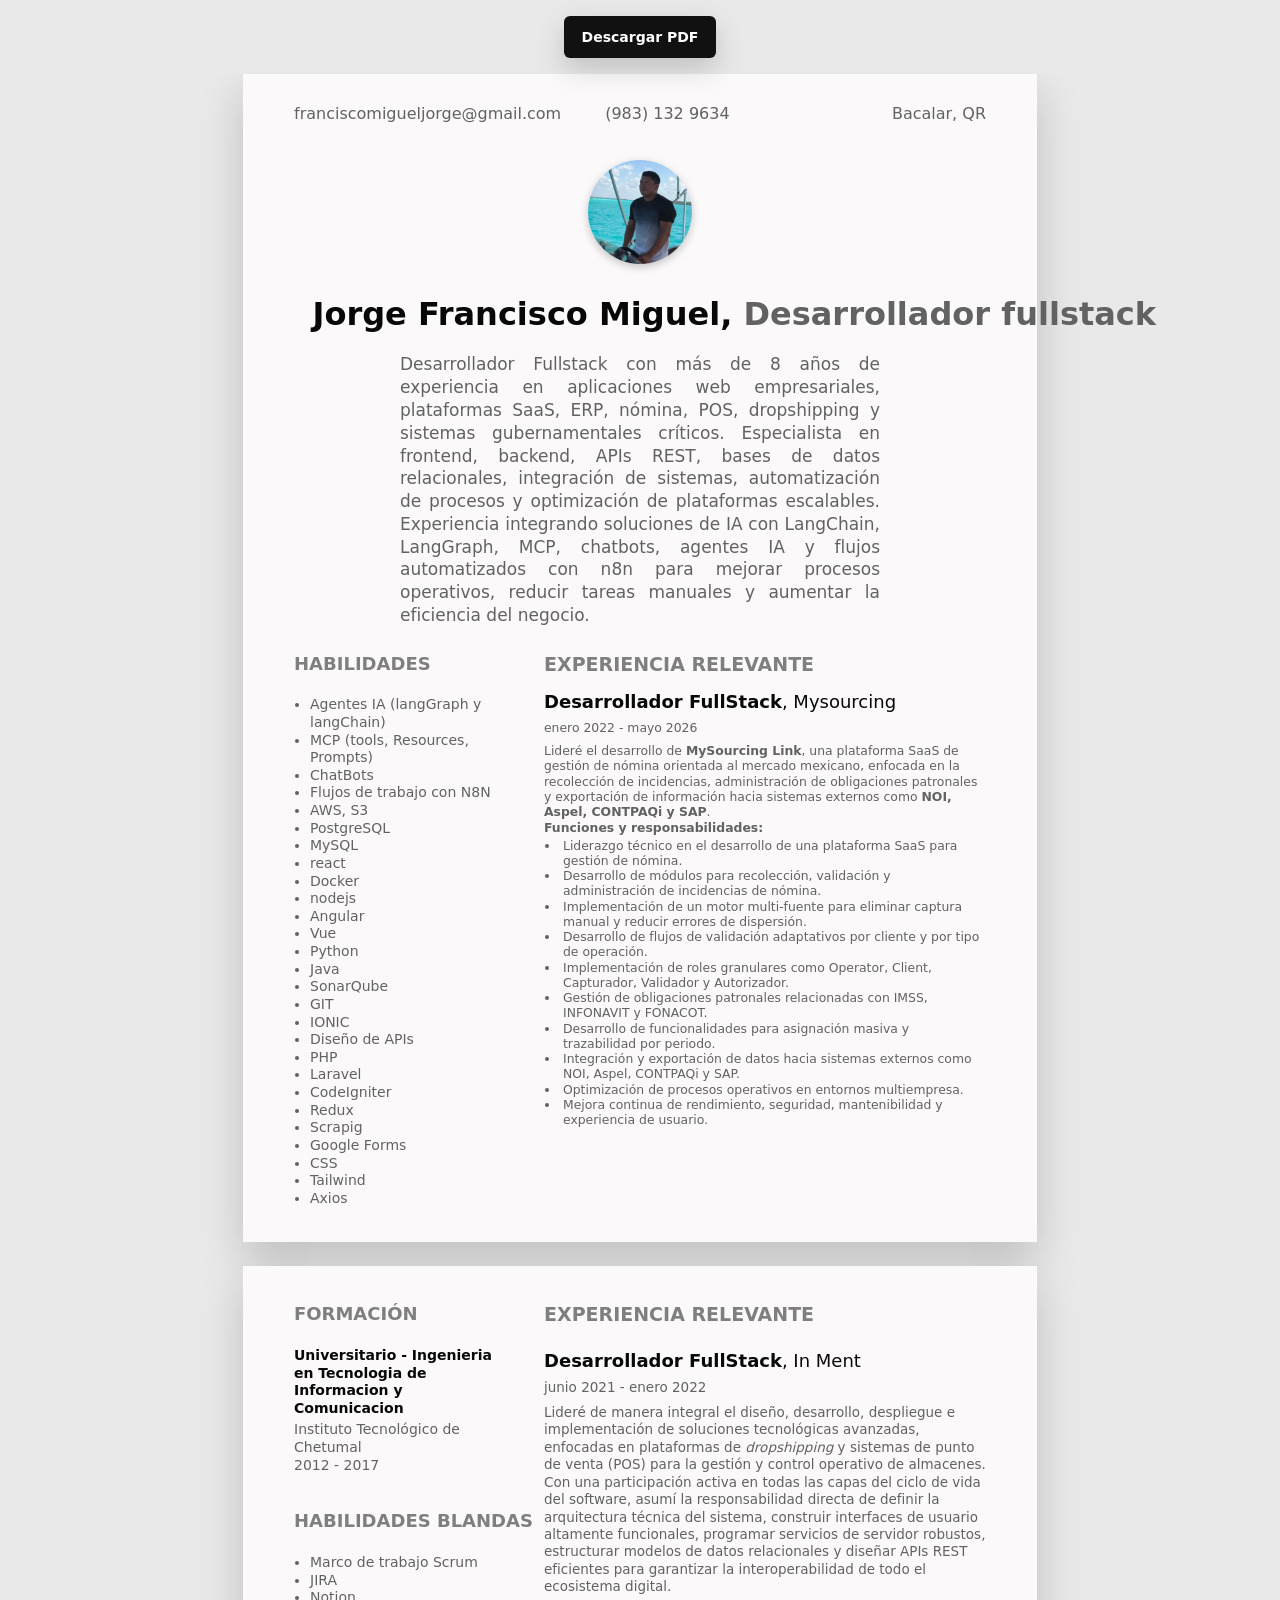
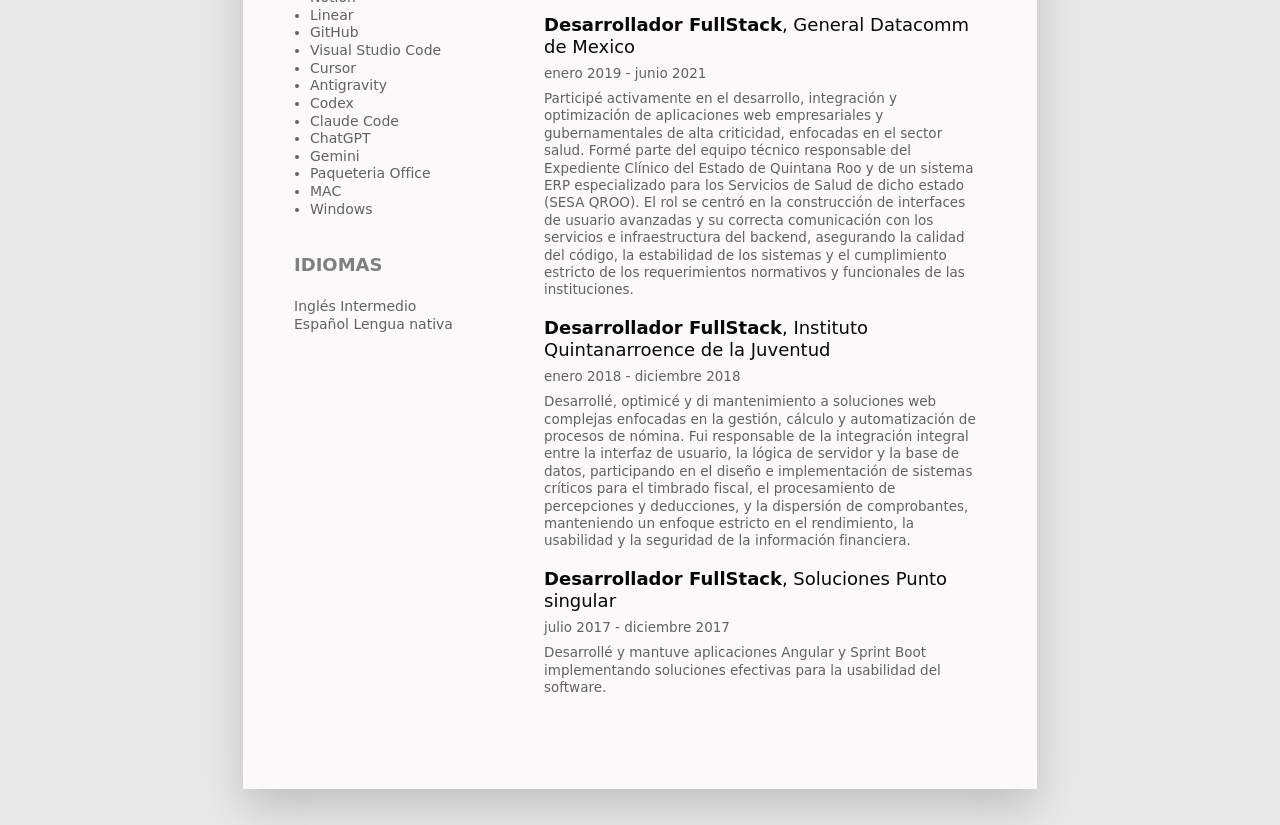
<file: index.html>
<!doctype html>
<html lang="es">
  <head>
    <meta charset="utf-8" />
    <meta name="viewport" content="width=device-width, initial-scale=1" />
    <title>CV - Jorge Francisco Miguel</title>
    <link rel="stylesheet" href="styles.css" />
  </head>
  <body>
    <div class="actions" aria-label="Acciones del documento">
      <button class="download-button" type="button" id="downloadPdf">
        Descargar PDF
      </button>
    </div>

    <main class="document" aria-label="Curriculum vitae de Jorge Francisco Miguel">
      <section class="page first-page">
        <header class="topbar" aria-label="Datos de contacto">
          <a href="mailto:franciscomigueljorge@gmail.com">franciscomigueljorge@gmail.com</a>
          <a href="tel:+529831329634">(983) 132 9634</a>
          <span>Bacalar, QR</span>
        </header>

        <div class="profile">
          <img src="profile.png" alt="Jorge Francisco Miguel" />
        </div>

        <section class="intro" aria-labelledby="profile-title">
          <h1 id="profile-title">Jorge Francisco Miguel, <span>Desarrollador fullstack</span></h1>
          <p>
            Desarrollador Fullstack con más de 8 años de experiencia en aplicaciones web empresariales,
            plataformas SaaS, ERP, nómina, POS, dropshipping y sistemas gubernamentales críticos.
            Especialista en frontend, backend, APIs REST, bases de datos relacionales, integración de
            sistemas, automatización de procesos y optimización de plataformas escalables. Experiencia
            integrando soluciones de IA con LangChain, LangGraph, MCP, chatbots, agentes IA y flujos
            automatizados con n8n para mejorar procesos operativos, reducir tareas manuales y aumentar
            la eficiencia del negocio.
          </p>
        </section>

        <div class="content-grid">
          <aside class="sidebar">
            <section>
              <h2>Habilidades</h2>
              <ul>
                <li>Agentes IA (langGraph y langChain)</li>
                <li>MCP (tools, Resources, Prompts)</li>
                <li>ChatBots</li>
                <li>Flujos de trabajo con N8N</li>
                <li>AWS, S3</li>
                <li>PostgreSQL</li>
                <li>MySQL</li>
                <li>react</li>
                <li>Docker</li>
                <li>nodejs</li>
                <li>Angular</li>
                <li>Vue</li>
                <li>Python</li>
                <li>Java</li>
                <li>SonarQube</li>
                <li>GIT</li>
                <li>IONIC</li>
                <li>Diseño de APIs</li>
                <li>PHP</li>
                <li>Laravel</li>
                <li>CodeIgniter</li>
                <li>Redux</li>
                <li>Scrapig</li>
                <li>Google Forms</li>
                <li>CSS</li>
                <li>Tailwind</li>
                <li>Axios</li>
              </ul>
            </section>
          </aside>

          <section class="main-column" aria-labelledby="experience-one">
            <h2 id="experience-one">Experiencia relevante</h2>
            <article class="job">
              <h3><strong>Desarrollador FullStack</strong>, Mysourcing</h3>
              <p class="date">enero 2022 - mayo 2026</p>
              <p>
                Lideré el desarrollo de <strong>MySourcing Link</strong>, una plataforma SaaS de gestión
                de nómina orientada al mercado mexicano, enfocada en la recolección de incidencias,
                administración de obligaciones patronales y exportación de información hacia sistemas
                externos como <strong>NOI, Aspel, CONTPAQi y SAP</strong>.
              </p>
              <p><strong>Funciones y responsabilidades:</strong></p>
              <ul>
                <li>Liderazgo técnico en el desarrollo de una plataforma SaaS para gestión de nómina.</li>
                <li>Desarrollo de módulos para recolección, validación y administración de incidencias de nómina.</li>
                <li>Implementación de un motor multi-fuente para eliminar captura manual y reducir errores de dispersión.</li>
                <li>Desarrollo de flujos de validación adaptativos por cliente y por tipo de operación.</li>
                <li>Implementación de roles granulares como Operator, Client, Capturador, Validador y Autorizador.</li>
                <li>Gestión de obligaciones patronales relacionadas con IMSS, INFONAVIT y FONACOT.</li>
                <li>Desarrollo de funcionalidades para asignación masiva y trazabilidad por periodo.</li>
                <li>Integración y exportación de datos hacia sistemas externos como NOI, Aspel, CONTPAQi y SAP.</li>
                <li>Optimización de procesos operativos en entornos multiempresa.</li>
                <li>Mejora continua de rendimiento, seguridad, mantenibilidad y experiencia de usuario.</li>
              </ul>
            </article>
          </section>
        </div>
      </section>

      <section class="page">
        <div class="content-grid second-page-grid">
          <aside class="sidebar">
            <section>
              <h2>Formación</h2>
              <p class="education-title">
                Universitario - Ingenieria en Tecnologia de Informacion y Comunicacion
              </p>
              <p>Instituto Tecnológico de Chetumal</p>
              <p>2012 - 2017</p>
            </section>

            <section>
              <h2>Habilidades blandas</h2>
              <ul>
                <li>Marco de trabajo Scrum</li>
                <li>JIRA</li>
                <li>Notion</li>
                <li>Linear</li>
                <li>GitHub</li>
                <li>Visual Studio Code</li>
                <li>Cursor</li>
                <li>Antigravity</li>
                <li>Codex</li>
                <li>Claude Code</li>
                <li>ChatGPT</li>
                <li>Gemini</li>
                <li>Paqueteria Office</li>
                <li>MAC</li>
                <li>Windows</li>
              </ul>
            </section>

            <section>
              <h2>Idiomas</h2>
              <p>Inglés Intermedio</p>
              <p>Español Lengua nativa</p>
            </section>
          </aside>

          <section class="main-column" aria-labelledby="experience-two">
            <h2 id="experience-two">Experiencia relevante</h2>
            <article class="job">
              <h3><strong>Desarrollador FullStack</strong>, In Ment</h3>
              <p class="date">junio 2021 - enero 2022</p>
              <p>
                Lideré de manera integral el diseño, desarrollo, despliegue e implementación de soluciones
                tecnológicas avanzadas, enfocadas en plataformas de <em>dropshipping</em> y sistemas de
                punto de venta (POS) para la gestión y control operativo de almacenes. Con una participación
                activa en todas las capas del ciclo de vida del software, asumí la responsabilidad directa de
                definir la arquitectura técnica del sistema, construir interfaces de usuario altamente
                funcionales, programar servicios de servidor robustos, estructurar modelos de datos
                relacionales y diseñar APIs REST eficientes para garantizar la interoperabilidad de todo el
                ecosistema digital.
              </p>
            </article>

            <article class="job">
              <h3><strong>Desarrollador FullStack</strong>, General Datacomm de Mexico</h3>
              <p class="date">enero 2019 - junio 2021</p>
              <p>
                Participé activamente en el desarrollo, integración y optimización de aplicaciones web
                empresariales y gubernamentales de alta criticidad, enfocadas en el sector salud. Formé parte
                del equipo técnico responsable del Expediente Clínico del Estado de Quintana Roo y de un
                sistema ERP especializado para los Servicios de Salud de dicho estado (SESA QROO). El rol se
                centró en la construcción de interfaces de usuario avanzadas y su correcta comunicación con los
                servicios e infraestructura del backend, asegurando la calidad del código, la estabilidad de los
                sistemas y el cumplimiento estricto de los requerimientos normativos y funcionales de las
                instituciones.
              </p>
            </article>

            <article class="job">
              <h3 class="split-title">
                <strong>Desarrollador FullStack</strong>,
                <span>Instituto Quintanarroence de la Juventud</span>
              </h3>
              <p class="date">enero 2018 - diciembre 2018</p>
              <p>
                Desarrollé, optimicé y di mantenimiento a soluciones web complejas enfocadas en la gestión,
                cálculo y automatización de procesos de nómina. Fui responsable de la integración integral
                entre la interfaz de usuario, la lógica de servidor y la base de datos, participando en el diseño
                e implementación de sistemas críticos para el timbrado fiscal, el procesamiento de percepciones
                y deducciones, y la dispersión de comprobantes, manteniendo un enfoque estricto en el
                rendimiento, la usabilidad y la seguridad de la información financiera.
              </p>
            </article>

            <article class="job">
              <h3><strong>Desarrollador FullStack</strong>, Soluciones Punto singular</h3>
              <p class="date">julio 2017 - diciembre 2017</p>
              <p>
                Desarrollé y mantuve aplicaciones Angular y Sprint Boot implementando soluciones efectivas
                para la usabilidad del software.
              </p>
            </article>
          </section>
        </div>
      </section>
    </main>

    <script src="script.js"></script>
  </body>
</html>
</file>
<file: styles.css>
:root {
  --page-width: 794px;
  --page-height: 1123px;
  --ink: #080808;
  --muted: #626262;
  --heading: #7f7f7f;
  --paper: #fbf9f9;
  --screen: #e9e9e9;
  --button: #111111;
}

* {
  box-sizing: border-box;
}

html {
  font-family: Inter, ui-sans-serif, system-ui, -apple-system, BlinkMacSystemFont, "Segoe UI", sans-serif;
  color: var(--ink);
  background: var(--screen);
}

body {
  margin: 0;
  min-width: 320px;
}

a {
  color: inherit;
  text-decoration: none;
}

.actions {
  position: sticky;
  top: 0;
  z-index: 10;
  display: flex;
  justify-content: center;
  padding: 16px;
  background: rgba(233, 233, 233, 0.92);
  backdrop-filter: blur(10px);
}

.download-button {
  min-height: 42px;
  border: 0;
  border-radius: 6px;
  padding: 0 18px;
  color: #ffffff;
  background: var(--button);
  font: 700 14px/1 Inter, ui-sans-serif, system-ui, sans-serif;
  cursor: pointer;
  box-shadow: 0 10px 28px rgba(0, 0, 0, 0.18);
}

.download-button:focus-visible {
  outline: 3px solid #7ca5ff;
  outline-offset: 3px;
}

.document {
  display: grid;
  gap: 24px;
  justify-content: center;
  padding: 0 18px 36px;
}

.page {
  width: var(--page-width);
  min-height: var(--page-height);
  background: var(--paper);
  padding: 35px 51px;
  box-shadow: 0 18px 42px rgba(0, 0, 0, 0.18);
}

.first-page {
  padding-top: 30px;
}

.topbar {
  display: grid;
  grid-template-columns: 1fr 1fr 1fr;
  align-items: center;
  color: var(--muted);
  font-size: 16px;
  line-height: 1.25;
}

.topbar :nth-child(1) {
  justify-self: start;
}

.topbar :nth-child(2) {
  justify-self: center;
}

.topbar :nth-child(3) {
  justify-self: end;
}

.profile {
  display: flex;
  justify-content: center;
  margin-top: 36px;
}

.profile img {
  width: 104px;
  height: 104px;
  border-radius: 50%;
  object-fit: cover;
  object-position: center;
  box-shadow: 0 3px 9px rgba(0, 0, 0, 0.22);
}

.intro {
  margin: 32px auto 48px;
  max-width: 655px;
  text-align: center;
}

.first-page .intro {
  margin-bottom: 26px;
}

h1,
h2,
h3,
p,
ul {
  margin: 0;
}

h1 {
  font-size: 32px;
  line-height: 1.14;
  letter-spacing: 0;
  font-weight: 800;
  white-space: nowrap;
}

h1 span {
  color: var(--muted);
  font-weight: 800;
}

.intro p {
  max-width: 480px;
  margin: 21px auto 0;
  color: var(--muted);
  font-size: 17px;
  line-height: 1.34;
  text-align: justify;
}

.content-grid {
  display: grid;
  grid-template-columns: 220px 1fr;
  gap: 30px;
}

.second-page-grid {
  padding-top: 2px;
}

.sidebar,
.main-column {
  color: var(--muted);
}

.sidebar section + section {
  margin-top: 36px;
}

h2 {
  color: var(--heading);
  font-size: 19px;
  line-height: 1.2;
  font-weight: 800;
  text-transform: uppercase;
  margin-bottom: 24px;
}

.sidebar h2 {
  margin-bottom: 22px;
  font-size: 18px;
  white-space: nowrap;
}

.main-column h2 {
  margin-bottom: 24px;
}

.first-page .main-column h2 {
  margin-bottom: 16px;
}

.sidebar ul,
.job ul {
  padding-left: 16px;
}

.sidebar li,
.sidebar p {
  font-size: 14px;
  line-height: 1.26;
}

.education-title {
  color: var(--ink);
  font-size: 18px;
  line-height: 1.38;
  font-weight: 800;
  margin-bottom: 4px;
}

.job + .job {
  margin-top: 18px;
}

.job h3 {
  color: var(--ink);
  font-size: 18px;
  line-height: 1.25;
  font-weight: 400;
  margin-bottom: 6px;
}

.job h3 strong {
  font-weight: 800;
}

.split-title {
  display: block;
}

.date {
  color: #777777;
  font-size: 15px;
  line-height: 1.3;
  margin-bottom: 8px;
}

.job p,
.job li {
  color: var(--muted);
  font-size: 13.5px;
  line-height: 1.29;
}

.second-page-grid .job + .job {
  margin-top: 18px;
}

.second-page-grid .job h3 {
  font-size: 18px;
  margin-bottom: 6px;
}

.second-page-grid .date {
  font-size: 15px;
  margin-bottom: 8px;
}

.second-page-grid .job p,
.second-page-grid .job li {
  font-size: 13.5px;
  line-height: 1.29;
}

.job p + p {
  margin-top: 3px;
}

.job ul {
  margin-top: 2px;
}

.job li {
  padding-left: 3px;
}

.first-page .job p,
.first-page .job li {
  font-size: 12.4px;
  line-height: 1.23;
}

.first-page .job p + p {
  margin-top: 1px;
}

@media (max-width: 860px) {
  .document {
    padding: 0 0 28px;
  }

  .page {
    width: min(100vw, var(--page-width));
    min-height: auto;
    padding: 28px 24px 42px;
    box-shadow: none;
  }

  .topbar {
    grid-template-columns: 1fr;
    gap: 8px;
    text-align: center;
  }

  .topbar :nth-child(n) {
    justify-self: center;
  }

  h1 {
    font-size: 30px;
    white-space: normal;
  }

  .intro {
    margin-bottom: 36px;
  }

  .intro p {
    max-width: 100%;
    font-size: 16px;
  }

  .content-grid,
  .split-title {
    grid-template-columns: 1fr;
    gap: 32px;
  }
}

@media print {
  @page {
    size: A4;
    margin: 0;
  }

  html,
  body {
    background: var(--paper);
  }

  .actions {
    display: none;
  }

  .document {
    display: block;
    padding: 0;
  }

  .page {
    width: 210mm;
    min-height: 297mm;
    box-shadow: none;
    break-after: page;
  }

  .page:last-child {
    break-after: auto;
  }
}
</file>
